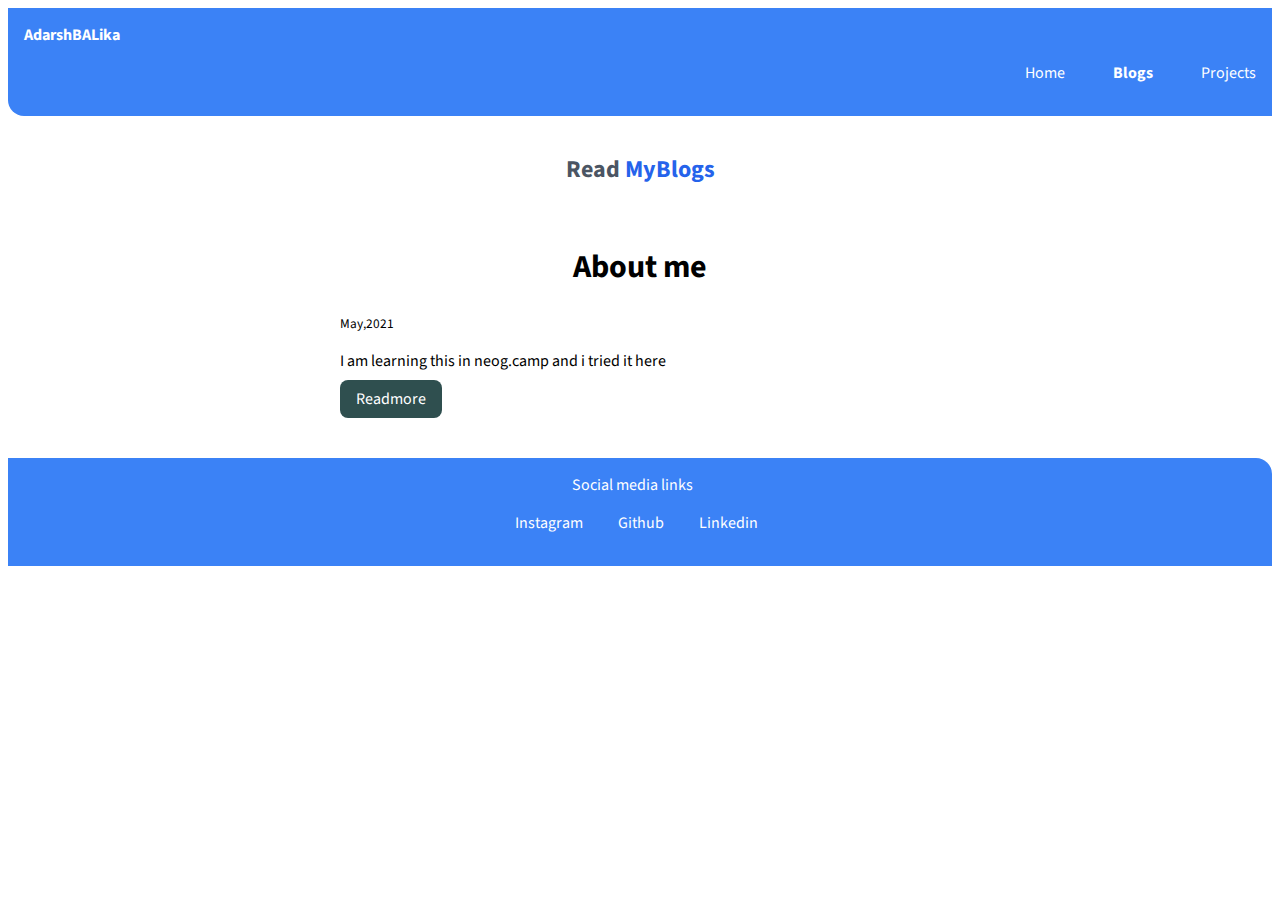
<file: blogs.html>
<!DOCTYPE html>
<html lang="en">
<head>
    <meta charset="UTF-8">
    <meta http-equiv="X-UA-Compatible" content="IE=edge">
    <meta name="viewport" content="width=device-width, initial-scale=1.0">
    <title>MyBlogs | AdarshBAlika</title>
    <link href="style.css" rel="stylesheet">

</head>
<body>
    <nav class="navigation">
        <div class="nav-brand">AdarshBALika</div>
        <ul class="list-non-bullets-navpills">
            <li class="list-inline">
                <a class="link" href="projects.html">Projects</a>
            </li>
            <li class="list-inline"><a class="link link-active" href="blogs.html">Blogs</a></li>
            <li class="list-inline">
                <a class="link " href="index.html">Home</a>
            </li>


        </ul>
    </nav>
    <header class="header">
        <h2 class="header-heading">Read<span class="header-heading-heads"> MyBlogs</span> </h2>
    </header>
    <section class="section">
        <div class="container-centre">

            <h1>About me</h1>
            <small>May,2021</small>
            <p>I am learning this in neog.camp and i tried it here</P>
            <a class="link secondarylink" href="blog1.html">Readmore</a>
        </div>
    </section>

    <footer class="footer">
        <div>Social media links</div>
        <ul class="social-link list-non-bullets">
            <li class="list-inline"><a class="link" href="https://www.instagram.com/">Instagram</a></li>
            <li class="list-inline"><a class="link" href="https://github.com/">Github</a>
            </li>
            <li class="list-inline"><a class="link" href="https://www.linkedin.com/feed/">Linkedin</a></li>
        </ul>
    </footer>

</body>
</html>
</file>
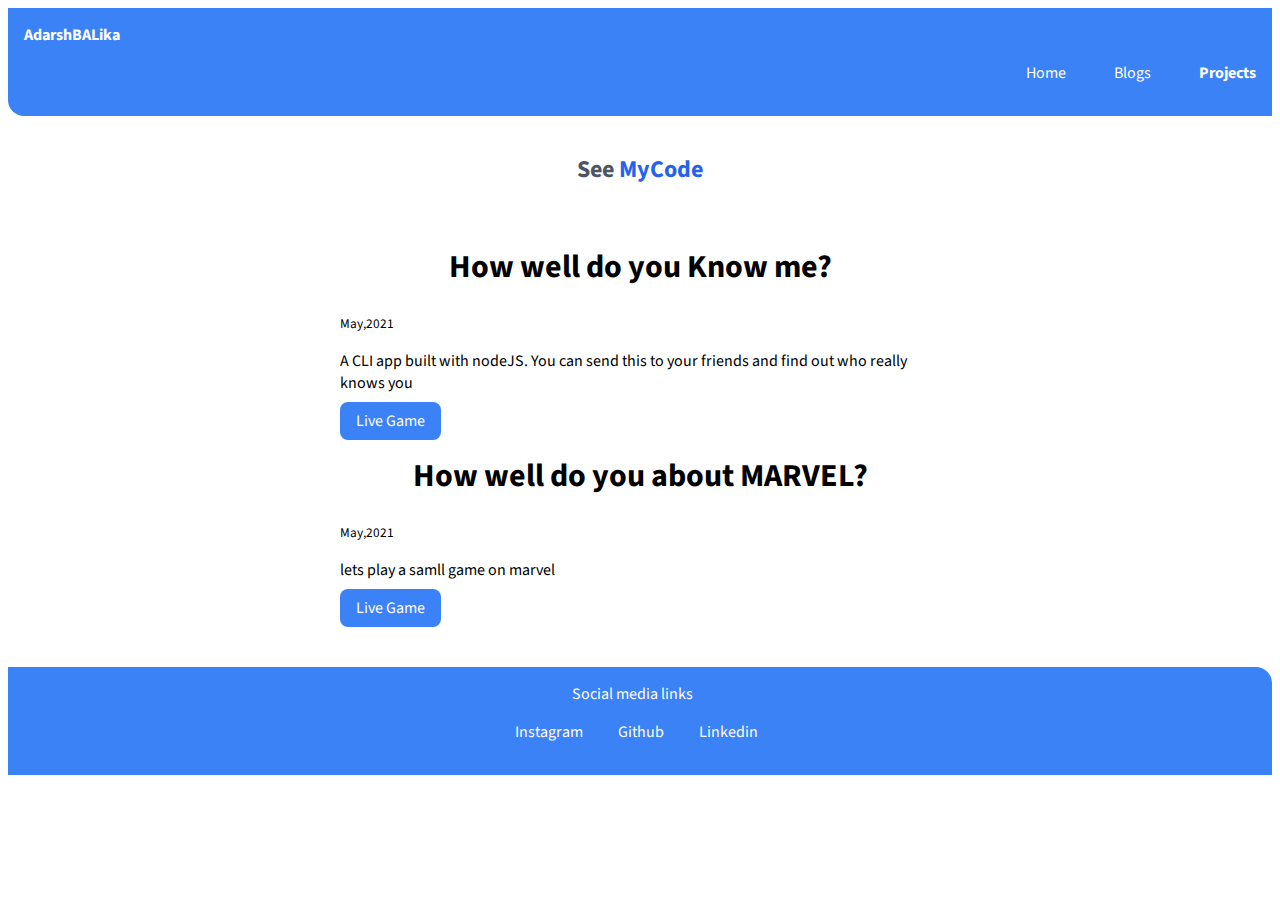
<file: projects.html>
<!DOCTYPE html>
<html lang="en">

<head>
    <meta charset="UTF-8">
    <meta http-equiv="X-UA-Compatible" content="IE=edge">
    <meta name="viewport" content="width=device-width, initial-scale=1.0">
    <title>Projects | AdarshBALika</title>
    <link href="style.css" rel="stylesheet">
</head>

<body>
    <nav class="navigation">
        <div class="nav-brand">AdarshBALika</div>
        <ul class="list-non-bullets-navpills">
            <li class="list-inline">
                <a class="link  link-active" href="projects.html">Projects</a>
            </li>
            <li class="list-inline"><a class="link" href="blogs.html">Blogs</a></li>
            <li class="list-inline">
                <a class="link" href="/lib/index.html">Home</a>
            </li>

        </ul>
    </nav>
    <header class="header">
        <h2 class="header-heading">See <span class="header-heading-heads"> MyCode</span> </h2>
    </header>
    <section class="section">
        <div class="container-centre">

            <h1>How well do you Know me?</h1>
            <small>May,2021</small>
            <p>A CLI app built with nodeJS. You can send this to your friends and find out who really knows you</p>

            <a class="link primarylink" href="https://replit.com/@Srinathyadav/GAME-1#index.js">Live Game</a>
            
            <h1>How well do you about MARVEL?</h1>
            <small>May,2021</small>
            <p>lets play a samll game on marvel  </p>
            <a class="link primarylink" href="https://replit.com/@Srinathyadav/Marvel-GAME#index.js">Live Game</a>
        </div>
    </section>
    <footer class="footer">
        <div>Social media links</div>
        <ul class="social-link list-non-bullets">
            <li class="list-inline"><a class="link" href="https://www.instagram.com/">Instagram</a></li>
            <li class="list-inline"><a class="link" href="https://github.com/">Github</a>
            </li>
            <li class="list-inline"><a class="link" href="https://www.linkedin.com/feed/">Linkedin</a></li>
        </ul>
    </footer>


</body>

</html>
</file>
<file: style.css>
@import url('https://fonts.googleapis.com/css2?family=Source+Sans+Pro:wght@400;700&display=swap');
body{
    font-family:'Source Sans Pro', sans-serif;
    padding:2rems;
}
.link .a:hover{

    color: darkslategrey;
}
/* container */
:root{
    --primary-color: #3B82F6;
}
hr{
    margin: 2rem  0rem;
}
.container{
    padding-right: 1rem;
}
.container-centre{
    max-width: 600px;
    margin: auto;
    padding:1rem;
}
/* links */
.link{
    text-decoration: none;
    
}
.primarylink{
    background-color:#3B82F6;
    color:white;
    padding:0.5rem 1rem;
    border-radius: 0.5rem;
}
.secondarylink{
    background-color:darkslategray;
    color:white;
    padding:0.5rem 1rem;
    border-radius: 0.5rem;
    
}
.list-non-bullets{
    list-style:none;
}
.list-inline{
    display:inline;
    padding-right:2rem;
}
.navigation{
    background-color: var(--primary-color);
    color:white;
    padding:1rem;
    border-bottom-left-radius: 1rem;
}
.navigation .link{
    color: white;
    padding-left: 3rem;
    float: right;
}
.nav-brand{
    font-weight:bold;
}
.list-non-bullets-navpills{
    text-align: center;
}
.navigation .link-active{
    font-weight:bold;
}
.header{ 
    padding: :2rem
    ;} 
.header-img{
    max-width:350px;
    margin:auto;
    display: block;
}
.header-heading{
    color:#4B5563;
    text-align:center;
    padding-top: 1rem;
}
.header-heading-heads{
    color:#2563EB;
}

.section h1{
    text-align: center;
}
.section-text{
    text-align: center;
}
.footer{
    background-color:var(--primary-color)  ;
    color: white;
    padding: 1rem;
    border-top-right-radius: 1rem;
    text-align: center;
    padding-inline-start:0px;
    margin-top: 2rem;
}
.footer .link{
    color: white;
}
</file>
